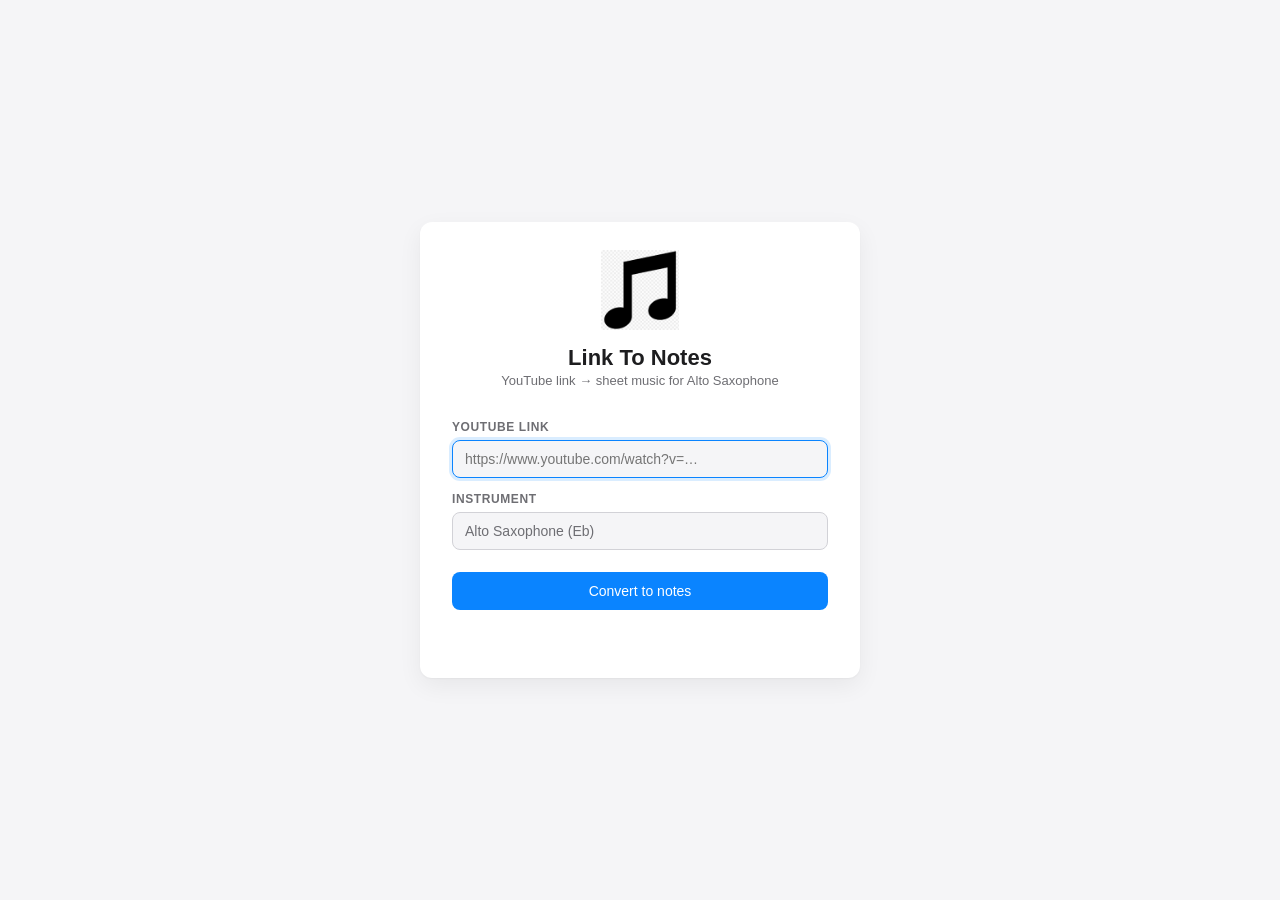
<file: desktop_ui/index.html>
<!DOCTYPE html>
<html lang="en">
<head>
  <meta charset="UTF-8" />
  <meta name="viewport" content="width=device-width, initial-scale=1.0" />
  <title>Link To Notes</title>
  <link rel="stylesheet" href="style.css" />
</head>
<body>
  <main class="card">
    <header class="hero">
      <img src="logo.png" alt="Link To Notes" class="logo" />
      <h1>Link To Notes</h1>
      <p class="subtitle">YouTube link → sheet music for Alto Saxophone</p>
    </header>

    <section class="form">
      <label for="link">YouTube link</label>
      <input id="link" type="url" placeholder="https://www.youtube.com/watch?v=…" autofocus />

      <label>Instrument</label>
      <div class="instrument">Alto Saxophone (Eb)</div>

      <button id="convert" class="primary">Convert to notes</button>
      <div id="status" class="status"></div>
    </section>

    <section id="preview" class="preview hidden">
      <h2 id="songTitle"></h2>
      <div id="sheet" class="sheet"></div>
      <details class="letters-details">
        <summary>Show note letters</summary>
        <pre id="notes" class="notes"></pre>
      </details>
      <div class="actions no-print">
        <button id="printPdf" class="primary">Save as PDF</button>
        <button id="saveXml">Save MusicXML</button>
        <button id="cancel" class="ghost">Cancel</button>
      </div>
    </section>
  </main>

  <script src="main.js"></script>
</body>
</html>
</file>
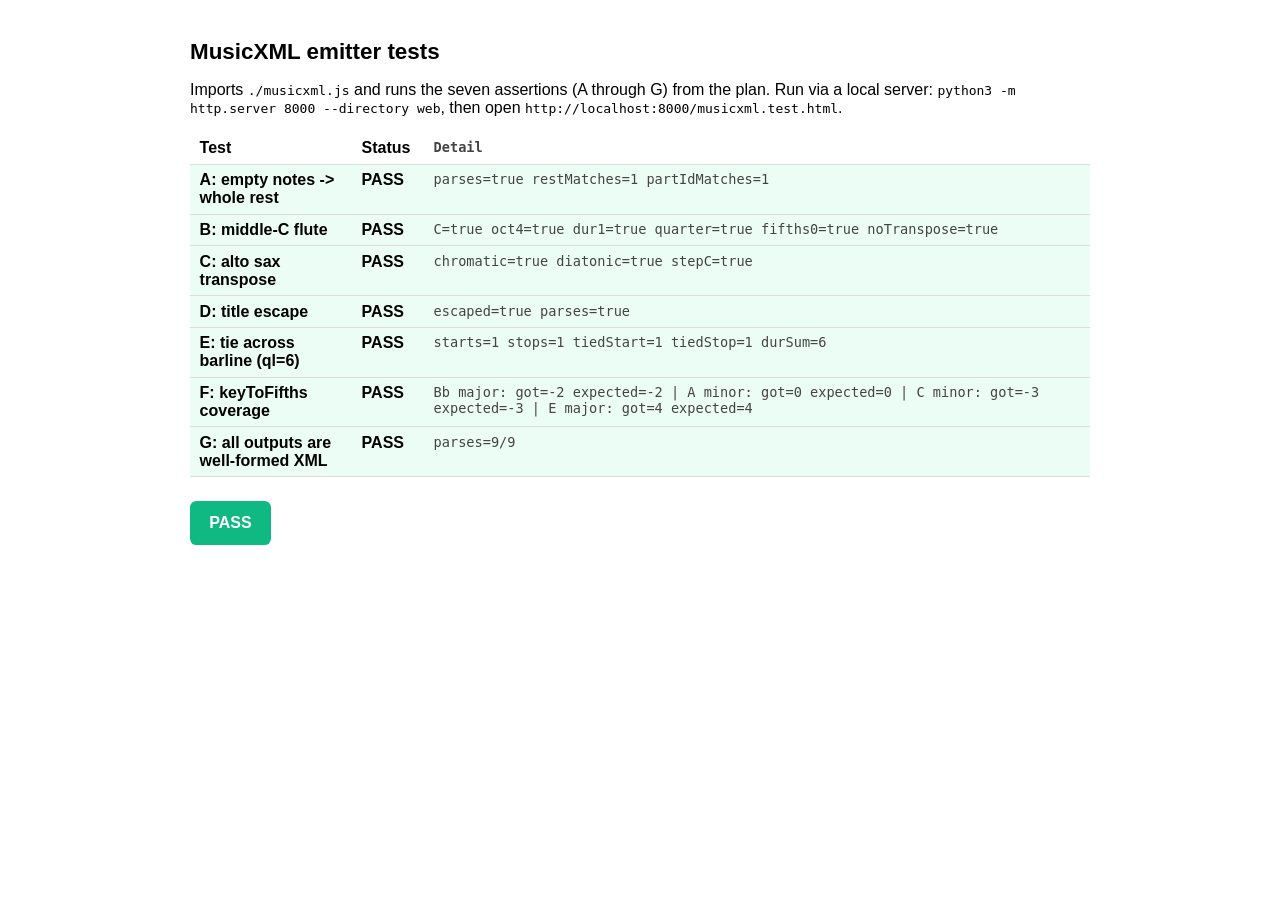
<file: web/musicxml.test.html>
<!DOCTYPE html>
<html lang="en">
<head>
  <meta charset="UTF-8" />
  <meta name="viewport" content="width=device-width, initial-scale=1.0" />
  <title>MusicXML emitter tests</title>
  <style>
    body { font-family: -apple-system, BlinkMacSystemFont, "Segoe UI", sans-serif; padding: 1.5rem; max-width: 900px; margin: 0 auto; }
    h1 { font-size: 1.4rem; }
    table { border-collapse: collapse; width: 100%; margin-top: 1rem; }
    th, td { text-align: left; padding: 0.4rem 0.6rem; border-bottom: 1px solid #ddd; vertical-align: top; }
    tr.pass td { background: #ecfdf5; }
    tr.fail td { background: #fef2f2; }
    .name { font-weight: 600; width: 18%; }
    .status { width: 8%; font-weight: 600; }
    .detail { font-family: ui-monospace, "SF Mono", Menlo, monospace; font-size: 0.85rem; color: #444; white-space: pre-wrap; word-break: break-word; }
    #result { margin-top: 1.5rem; padding: 0.8rem 1.2rem; border-radius: 0.4rem; font-weight: 700; display: inline-block; }
    #result.pass { background: #10b981; color: white; }
    #result.fail { background: #ef4444; color: white; }
  </style>
</head>
<body>
  <h1>MusicXML emitter tests</h1>
  <p>Imports <code>./musicxml.js</code> and runs the seven assertions (A through G) from the plan. Run via a local server: <code>python3 -m http.server 8000 --directory web</code>, then open <code>http://localhost:8000/musicxml.test.html</code>.</p>

  <table>
    <thead>
      <tr><th class="name">Test</th><th class="status">Status</th><th class="detail">Detail</th></tr>
    </thead>
    <tbody id="rows"></tbody>
  </table>

  <div id="result">PENDING</div>

  <script type="module">
    import { buildMusicXml } from "./musicxml.js";

    const rows = document.getElementById("rows");
    const resultEl = document.getElementById("result");
    let allPass = true;

    function record(name, ok, detail) {
      if (!ok) allPass = false;
      const tr = document.createElement("tr");
      tr.className = ok ? "pass" : "fail";
      tr.innerHTML =
        `<td class="name">${name}</td>` +
        `<td class="status">${ok ? "PASS" : "FAIL"}</td>` +
        `<td class="detail">${detail.replace(/[<>&]/g, (c) => ({"<":"&lt;",">":"&gt;","&":"&amp;"}[c]))}</td>`;
      rows.appendChild(tr);
    }

    function parses(xml) {
      const doc = new DOMParser().parseFromString(xml, "application/xml");
      return !doc.querySelector("parsererror");
    }

    // Common fixtures
    const flute = { label: "Flute", xml: { chromatic: 0, diatonic: 0, octaveChange: 0 } };
    const altoSax = { label: "Alto Saxophone (Eb)", xml: { chromatic: -9, diatonic: -5, octaveChange: 0 } };

    // -------------------------------------------------------------------------
    // Test A: empty notes -> still valid, one measure with whole rest
    // -------------------------------------------------------------------------
    try {
      const xml = buildMusicXml(
        { notes: [], bpm: 70, key: { tonic: 0, mode: "major" } },
        flute,
        "Empty",
      );
      const restMatches = (xml.match(/<rest\/>/g) || []).length;
      const partIdMatches = (xml.match(/<part id="P1">/g) || []).length;
      const ok = parses(xml) && restMatches >= 1 && partIdMatches === 1 && xml.includes("<measure number=\"1\">");
      record("A: empty notes -> whole rest", ok, `parses=${parses(xml)} restMatches=${restMatches} partIdMatches=${partIdMatches}`);
    } catch (e) { record("A: empty notes", false, String(e)); }

    // -------------------------------------------------------------------------
    // Test B: middle-C quarter note, flute
    // -------------------------------------------------------------------------
    try {
      const xml = buildMusicXml(
        { notes: [{ midi: 60, ql: 1 }], bpm: 70, key: { tonic: 0, mode: "major" } },
        flute,
        "Middle C",
      );
      const hasC = xml.includes("<step>C</step>");
      const hasOct4 = xml.includes("<octave>4</octave>");
      const hasDur1 = xml.includes("<duration>1</duration>");
      const hasQuarter = xml.includes("<type>quarter</type>");
      const hasFifths0 = xml.includes("<fifths>0</fifths>");
      const noTranspose = !xml.includes("<transpose>");
      const ok = parses(xml) && hasC && hasOct4 && hasDur1 && hasQuarter && hasFifths0 && noTranspose;
      record("B: middle-C flute", ok, `C=${hasC} oct4=${hasOct4} dur1=${hasDur1} quarter=${hasQuarter} fifths0=${hasFifths0} noTranspose=${noTranspose}`);
    } catch (e) { record("B: middle-C flute", false, String(e)); }

    // -------------------------------------------------------------------------
    // Test C: same notes but alto sax -> <transpose> with chromatic=-9, diatonic=-5
    // -------------------------------------------------------------------------
    try {
      const xml = buildMusicXml(
        { notes: [{ midi: 60, ql: 1 }], bpm: 70, key: { tonic: 0, mode: "major" } },
        altoSax,
        "Alto Sax",
      );
      const hasChromatic = xml.includes("<chromatic>-9</chromatic>");
      const hasDiatonic = xml.includes("<diatonic>-5</diatonic>");
      const hasC = xml.includes("<step>C</step>");  // pitch unchanged — written-pitch input
      const ok = parses(xml) && hasChromatic && hasDiatonic && hasC;
      record("C: alto sax transpose", ok, `chromatic=${hasChromatic} diatonic=${hasDiatonic} stepC=${hasC}`);
    } catch (e) { record("C: alto sax transpose", false, String(e)); }

    // -------------------------------------------------------------------------
    // Test D: title with XML-special chars escaped
    // -------------------------------------------------------------------------
    try {
      const xml = buildMusicXml(
        { notes: [{ midi: 60, ql: 1 }], bpm: 70, key: { tonic: 0, mode: "major" } },
        flute,
        "Tom & <Jerry>",
      );
      const escaped = xml.includes("Tom &amp; &lt;Jerry&gt;");
      const ok = parses(xml) && escaped;
      record("D: title escape", ok, `escaped=${escaped} parses=${parses(xml)}`);
    } catch (e) { record("D: title escape", false, String(e)); }

    // -------------------------------------------------------------------------
    // Test E: ql=6 spans into measure 2 -> tie pair
    // -------------------------------------------------------------------------
    try {
      const xml = buildMusicXml(
        { notes: [{ midi: 67, ql: 6 }], bpm: 70, key: { tonic: 0, mode: "major" } },
        flute,
        "Tie",
      );
      const starts = (xml.match(/<tie type="start"\/>/g) || []).length;
      const stops = (xml.match(/<tie type="stop"\/>/g) || []).length;
      const tiedStart = (xml.match(/<tied type="start"\/>/g) || []).length;
      const tiedStop = (xml.match(/<tied type="stop"\/>/g) || []).length;
      // Sum of durations of the G notes should be 6 (4 + 2).
      const noteDurs = [...xml.matchAll(/<note>[^]*?<step>G<\/step>[^]*?<duration>(\d+)<\/duration>[^]*?<\/note>/g)].map((m) => Number(m[1]));
      const durSum = noteDurs.reduce((a, b) => a + b, 0);
      const ok = parses(xml) && starts === 1 && stops === 1 && tiedStart === 1 && tiedStop === 1 && durSum === 6;
      record("E: tie across barline (ql=6)", ok, `starts=${starts} stops=${stops} tiedStart=${tiedStart} tiedStop=${tiedStop} durSum=${durSum}`);
    } catch (e) { record("E: tie across barline", false, String(e)); }

    // -------------------------------------------------------------------------
    // Test F: keyToFifths coverage (Bb major, A minor, C minor, E major)
    // -------------------------------------------------------------------------
    try {
      const cases = [
        { key: { tonic: 10, mode: "major" }, expected: -2, name: "Bb major" },
        { key: { tonic: 9, mode: "minor" }, expected: 0, name: "A minor" },
        { key: { tonic: 0, mode: "minor" }, expected: -3, name: "C minor" },
        { key: { tonic: 4, mode: "major" }, expected: 4, name: "E major" },
      ];
      const details = [];
      let allOk = true;
      for (const c of cases) {
        const xml = buildMusicXml(
          { notes: [{ midi: 60, ql: 1 }], bpm: 70, key: c.key },
          flute,
          "K",
        );
        const m = xml.match(/<fifths>(-?\d+)<\/fifths>/);
        const got = m ? Number(m[1]) : NaN;
        const ok = got === c.expected;
        if (!ok) allOk = false;
        details.push(`${c.name}: got=${got} expected=${c.expected}`);
      }
      record("F: keyToFifths coverage", allOk, details.join(" | "));
    } catch (e) { record("F: keyToFifths coverage", false, String(e)); }

    // -------------------------------------------------------------------------
    // Test G: DOMParser parses every preceding output (well-formed XML)
    // -------------------------------------------------------------------------
    try {
      const fixtures = [
        { args: [{ notes: [], bpm: 70, key: { tonic: 0, mode: "major" } }, flute, "Empty"] },
        { args: [{ notes: [{ midi: 60, ql: 1 }], bpm: 70, key: { tonic: 0, mode: "major" } }, flute, "Middle C"] },
        { args: [{ notes: [{ midi: 60, ql: 1 }], bpm: 70, key: { tonic: 0, mode: "major" } }, altoSax, "Alto"] },
        { args: [{ notes: [{ midi: 60, ql: 1 }], bpm: 70, key: { tonic: 0, mode: "major" } }, flute, "Tom & <Jerry>"] },
        { args: [{ notes: [{ midi: 67, ql: 6 }], bpm: 70, key: { tonic: 0, mode: "major" } }, flute, "Tie"] },
        { args: [{ notes: [{ midi: 60, ql: 1 }], bpm: 70, key: { tonic: 10, mode: "major" } }, flute, "Bb"] },
        { args: [{ notes: [{ midi: 60, ql: 1 }], bpm: 70, key: { tonic: 9, mode: "minor" } }, flute, "Am"] },
        { args: [{ notes: [{ midi: 60, ql: 1 }], bpm: 70, key: { tonic: 0, mode: "minor" } }, flute, "Cm"] },
        { args: [{ notes: [{ midi: 60, ql: 1 }], bpm: 70, key: { tonic: 4, mode: "major" } }, flute, "E"] },
      ];
      const results = fixtures.map((f) => parses(buildMusicXml(...f.args)));
      const allOk = results.every((r) => r);
      record("G: all outputs are well-formed XML", allOk, `parses=${results.filter((r) => r).length}/${results.length}`);
    } catch (e) { record("G: well-formed XML", false, String(e)); }

    // -------------------------------------------------------------------------
    // Summary
    // -------------------------------------------------------------------------
    resultEl.textContent = allPass ? "PASS" : "FAIL";
    resultEl.className = allPass ? "pass" : "fail";
  </script>
</body>
</html>
</file>
<file: desktop_ui/style.css>
:root {
  --bg: #f5f5f7;
  --surface: #ffffff;
  --text: #1d1d1f;
  --muted: #6e6e73;
  --accent: #0a84ff;
  --accent-hover: #006edc;
  --border: #d2d2d7;
  --radius: 12px;
  --shadow: 0 1px 2px rgba(0,0,0,0.04), 0 8px 24px rgba(0,0,0,0.06);
}

@media (prefers-color-scheme: dark) {
  :root {
    --bg: #1c1c1e;
    --surface: #2c2c2e;
    --text: #f5f5f7;
    --muted: #98989d;
    --border: #3a3a3c;
    --shadow: 0 1px 2px rgba(0,0,0,0.3), 0 8px 24px rgba(0,0,0,0.4);
  }
}

* { box-sizing: border-box; }

html, body {
  margin: 0;
  font-family: -apple-system, BlinkMacSystemFont, "Segoe UI", Roboto, sans-serif;
  background: var(--bg);
  color: var(--text);
  height: 100%;
  font-size: 14px;
  -webkit-font-smoothing: antialiased;
}

body {
  display: flex;
  align-items: center;
  justify-content: center;
  padding: 24px;
}

.card {
  background: var(--surface);
  border-radius: var(--radius);
  box-shadow: var(--shadow);
  padding: 28px 32px 32px;
  width: 100%;
  max-width: 440px;
}

.hero {
  text-align: center;
  margin-bottom: 24px;
}
.logo {
  width: 80px;
  height: 80px;
  object-fit: contain;
  margin-bottom: 8px;
}
.hero h1 {
  margin: 4px 0 2px;
  font-size: 22px;
  font-weight: 600;
}
.subtitle {
  margin: 0;
  color: var(--muted);
  font-size: 13px;
}

.form {
  display: flex;
  flex-direction: column;
  gap: 6px;
}
.form label {
  font-size: 12px;
  font-weight: 600;
  color: var(--muted);
  text-transform: uppercase;
  letter-spacing: 0.05em;
  margin-top: 8px;
}

input[type="url"] {
  font-size: 14px;
  padding: 10px 12px;
  border: 1px solid var(--border);
  border-radius: 8px;
  background: var(--bg);
  color: var(--text);
  outline: none;
  transition: border-color 0.15s, box-shadow 0.15s;
}
input[type="url"]:focus {
  border-color: var(--accent);
  box-shadow: 0 0 0 3px rgba(10,132,255,0.15);
}

.instrument {
  padding: 10px 12px;
  border: 1px solid var(--border);
  border-radius: 8px;
  background: var(--bg);
  color: var(--muted);
}

button {
  font: inherit;
  padding: 10px 18px;
  border-radius: 8px;
  border: 1px solid var(--border);
  background: var(--surface);
  color: var(--text);
  cursor: pointer;
  font-weight: 500;
  transition: background 0.15s, transform 0.05s;
}
button:hover { background: var(--bg); }
button:active { transform: scale(0.98); }
button:disabled { opacity: 0.5; cursor: progress; }

button.primary {
  background: var(--accent);
  color: white;
  border-color: transparent;
}
button.primary:hover { background: var(--accent-hover); }

button.ghost { border-color: transparent; color: var(--muted); }

#convert { margin-top: 16px; }

.status {
  margin-top: 12px;
  min-height: 18px;
  font-size: 12px;
  color: var(--muted);
  text-align: center;
}

.preview {
  margin-top: 24px;
  padding-top: 20px;
  border-top: 1px solid var(--border);
}
.preview.hidden { display: none; }
.preview h2 {
  margin: 0 0 6px;
  font-size: 16px;
  font-weight: 600;
}
.muted { color: var(--muted); margin: 4px 0; }
.small { font-size: 12px; }

.sheet {
  background: white;
  border-radius: 8px;
  border: 1px solid var(--border);
  padding: 12px;
  margin: 12px 0;
  max-height: 480px;
  overflow: auto;
  display: flex;
  flex-direction: column;
  gap: 16px;
}
.sheet .page {
  background: white;
  width: 100%;
}
.sheet svg {
  width: 100%;
  height: auto;
  display: block;
}

.letters-details {
  margin: 8px 0;
}
.letters-details summary {
  cursor: pointer;
  color: var(--muted);
  font-size: 12px;
  user-select: none;
}
.letters-details[open] summary { margin-bottom: 6px; }

.notes {
  background: var(--bg);
  border-radius: 8px;
  padding: 12px;
  max-height: 180px;
  overflow: auto;
  font-family: ui-monospace, SFMono-Regular, Menlo, monospace;
  font-size: 12px;
  line-height: 1.6;
  white-space: pre-wrap;
  word-break: break-all;
  border: 1px solid var(--border);
}

.actions {
  display: flex;
  gap: 8px;
  flex-wrap: wrap;
  margin-top: 14px;
}
.actions button { flex: 1; min-width: 110px; }

/* Print: only the sheet pages, one page per Letter sheet. */
@media print {
  @page {
    size: Letter;
    margin: 0.5in;
  }
  body, html {
    background: white !important;
    color: black !important;
  }
  body * { visibility: hidden; }
  #sheet, #sheet * { visibility: visible; }
  #sheet {
    position: absolute;
    inset: 0;
    background: white;
    border: none;
    padding: 0;
    margin: 0;
    max-height: none;
    overflow: visible;
    display: block;
  }
  #sheet .page {
    page-break-after: always;
    width: 100%;
  }
  #sheet .page:last-child { page-break-after: auto; }
  .no-print { display: none !important; }
}
</file>
